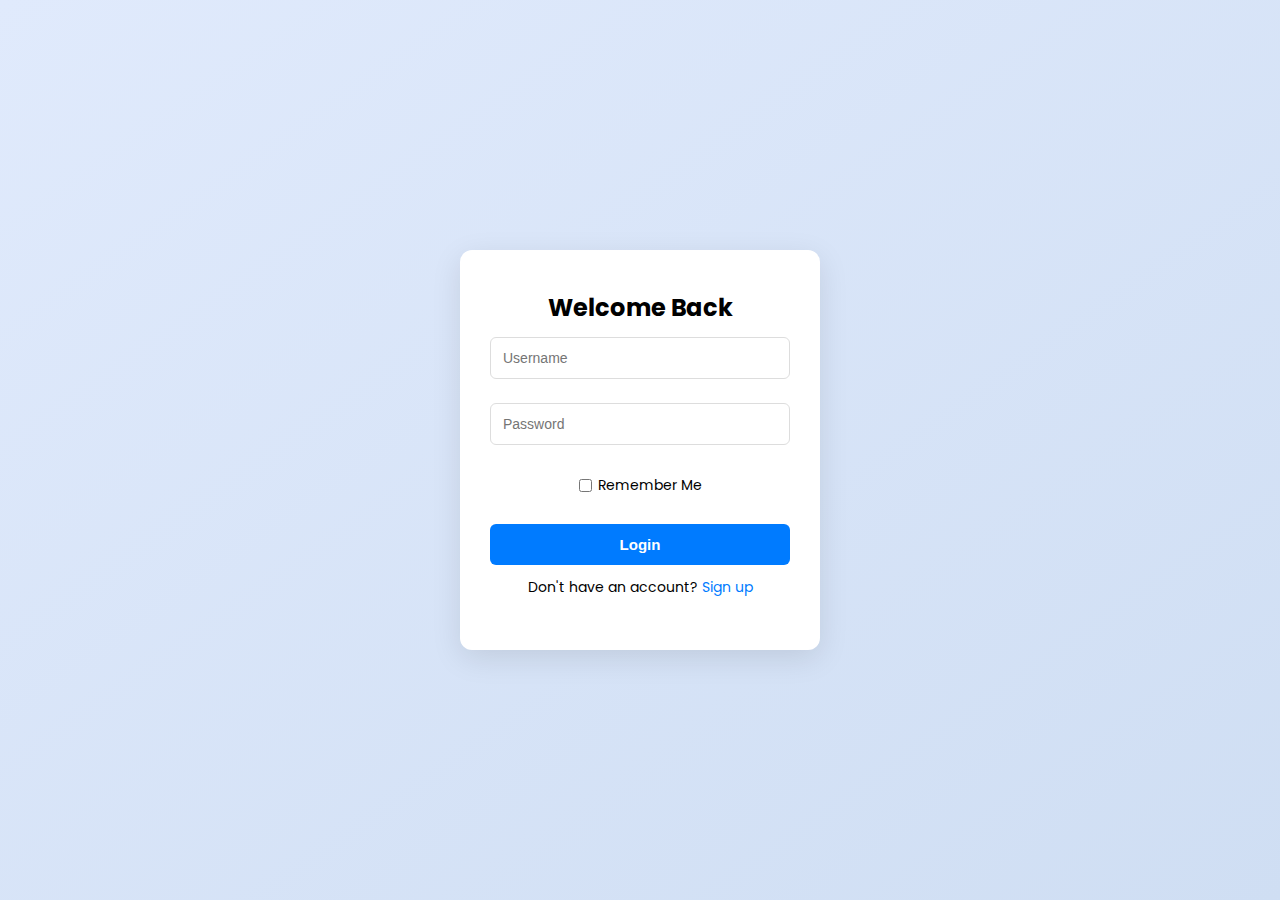
<file: login/index.html>
<!DOCTYPE html>
<html lang="en">
<head>
  <meta charset="UTF-8" />
  <meta name="viewport" content="width=device-width, initial-scale=1.0"/>
  <title>Login</title>
  <link rel="stylesheet" href="style.css" />
  <link href="https://fonts.googleapis.com/css2?family=Poppins:wght@300;600&display=swap" rel="stylesheet">
</head>
<body>
  <div class="container animate-slide-in">
    <h2>Welcome Back</h2>
    <input type="text" id="login-username" placeholder="Username" />
    <input type="password" id="login-password" placeholder="Password" />
    <label><input type="checkbox" id="remember-me" /> Remember Me</label>
    <button onclick="login()">Login</button>
    <p>Don't have an account? <a href="signup.html">Sign up</a></p>
    <p id="login-msg"></p>
  </div>
  <script src="script.js"></script>
</body>
</html>
</file>
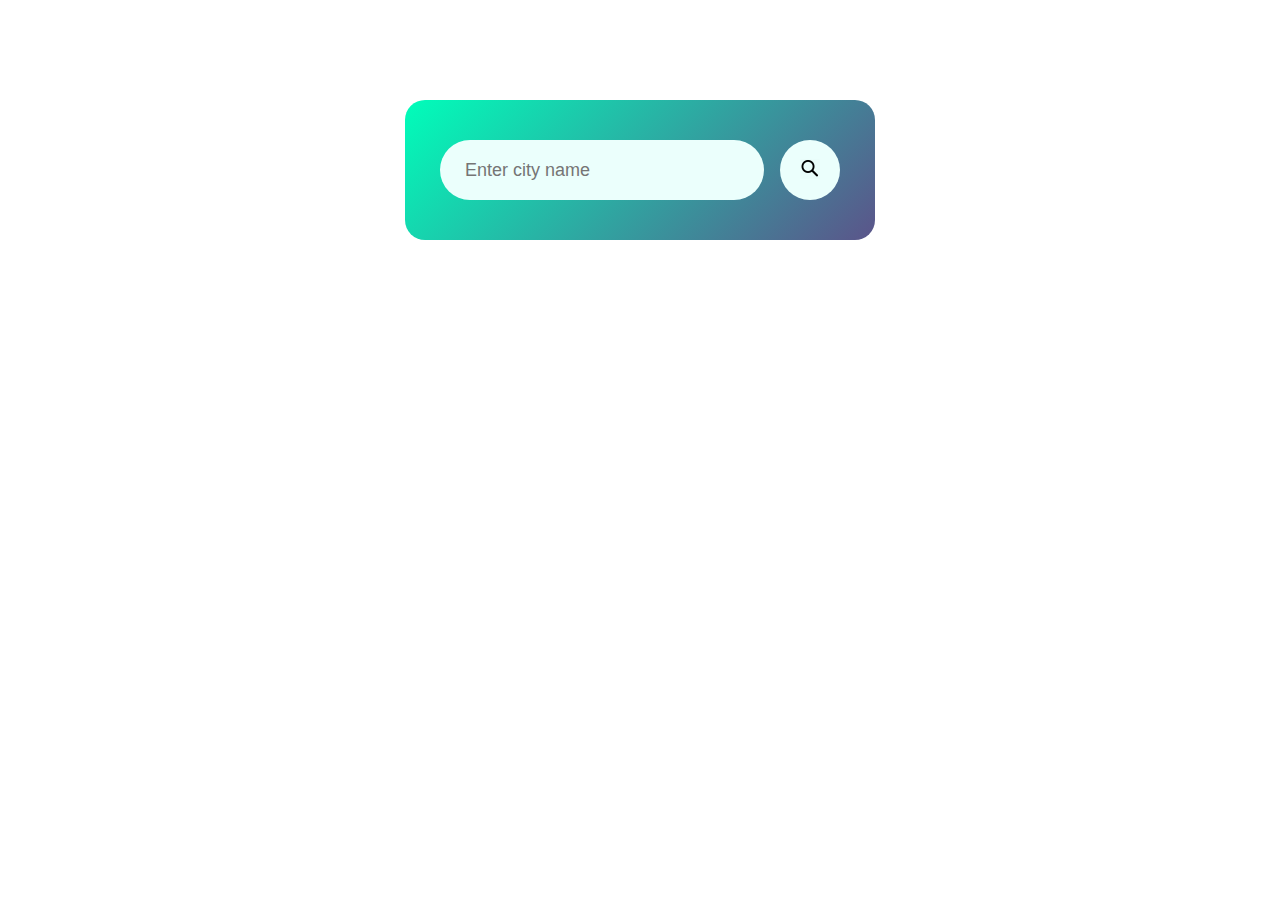
<file: weather-webapp/index.html>
<!DOCTYPE html>
<html lang="en">
<head>
    <meta charset="UTF-8">
    <meta name="viewport" content="width=device-width, initial-scale=1.0">
    <title>Weather App</title>
    <link rel="stylesheet" href="style.css">
</head>
<body>
    <div class="card">
        <div class="search">
            <input type="text" placeholder="Enter city name" spellcheck="false">
            <button><img src="search-icon-png-5.png"></button>
        </div>
        <div class="error">
            Invalid city name
        </div>
        <div class="weather">
            <img src="3d-weather-icon-day-with-rain-free-png.webp" class="weather-icon">
            <h1 class="temp">22<sup>o</sup>C</h1>
            <h2 class="city">New York</h2>
            <p class="feel">Feels like <span class="feel1"></span></p>
            <div class="details">
                <div class="col">
                    <img src="humidity.webp" class="weather-icon1">
                    <div class="text">
                        <p class="humid">50%</p>
                        <p>Humidity</p>
                    </div>
                </div>
                <div class="col">
                    <img src="windy-3d-icon-download-in-png-blend-fbx-gltf-file-formats--wind-air-storm-weather-pack-nature-icons-6044096.webp" class="weather-icon2">
                    <div class="text">
                        <p class="wind">18 km/h</p>
                        <p>Wind speed</p>
                    </div>
                </div>
            </div>
        </div>
    </div>
    <script>
        const apikey="32f240e7dbf987239fa93ae66c6225c3";
        const apiurl="https://api.openweathermap.org/data/2.5/weather?units=metric&q=";
        let temp=document.querySelector(".temp");
        let city1=document.querySelector(".city");
        let humid=document.querySelector(".humid");
        let wind=document.querySelector(".wind");
        let image=document.querySelector(".weather-icon");
        async function weather(city){
            let response=await fetch(apiurl+city+'&appid=32f240e7dbf987239fa93ae66c6225c3');
            var data=await response.json();
            console.log(data);
            if(response.status == 404){
                document.querySelector(".error").style.display="block";
                document.querySelector(".weather").style.display="none";
            }   
            else{
            temp.innerHTML=Math.round(data.main.temp)+"°C";
            city1.innerHTML=data.name;
            document.querySelector(".feel1").innerHTML=Math.round(data.main.feels_like)+"°C";
            humid.innerHTML=data.main.humidity+"%";
            wind.innerHTML=data.wind.speed+"Km/Hr";

            if(data.weather[0].main ==="Clouds"){
                image.src="3d-weather-icon-day-with-rain-free-png.webp";
            }
            else if(data.weather[0].main =="Clear"){
                image.src="clear_sky.webp";
            }
            else if(data.weather[0].main =="Rain"){
                image.src="rain.webp";
            }
            else if(data.weather[0].main =="Drizzle"){
                image.src="drizzle.webp";
            }
            else if(data.weather[0].main =="Mist"){
                image.src="mist.webp";
            }   
            document.querySelector(".weather").style.display="block";
            document.querySelector(".error").style.display="none";
        } 
        }
        document.querySelector(".search button").addEventListener("click",()=>{
            weather(document.querySelector(".search input").value);
        });
    </script>
</body>
</html>
</file>
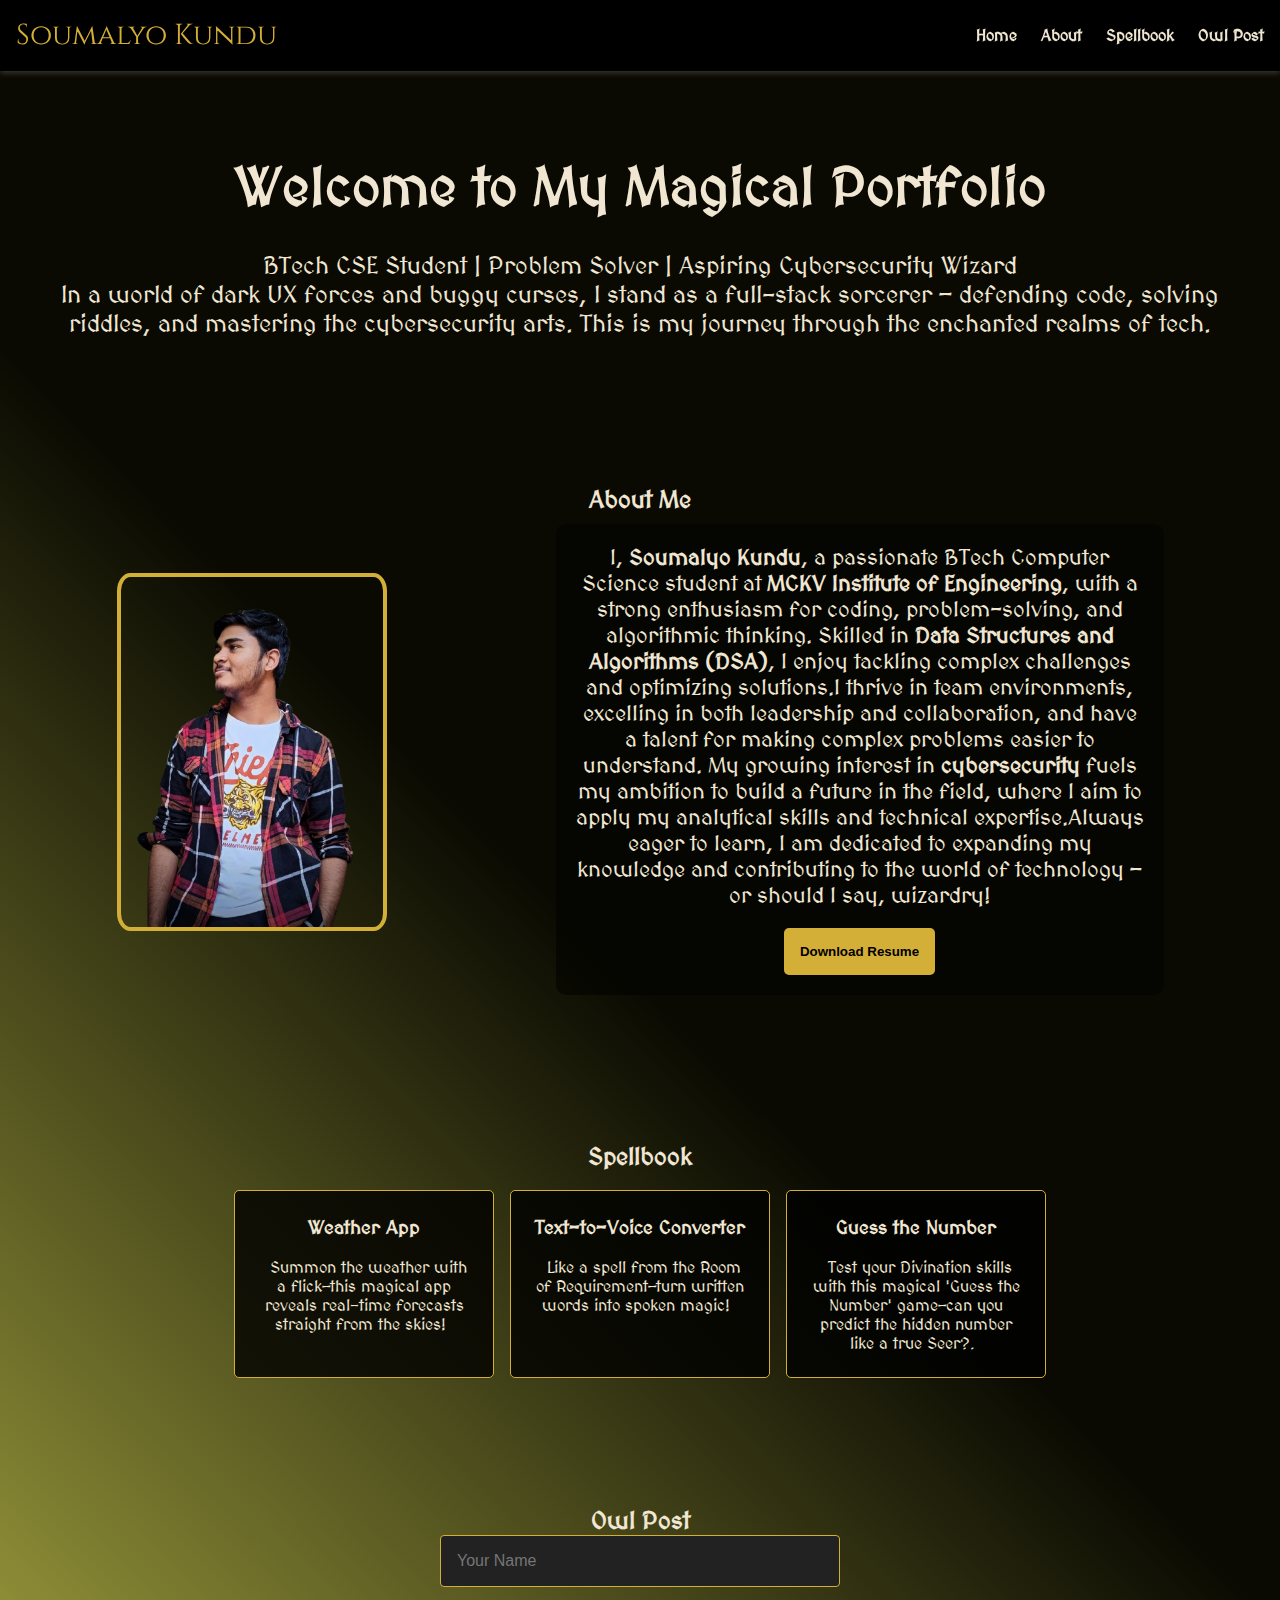
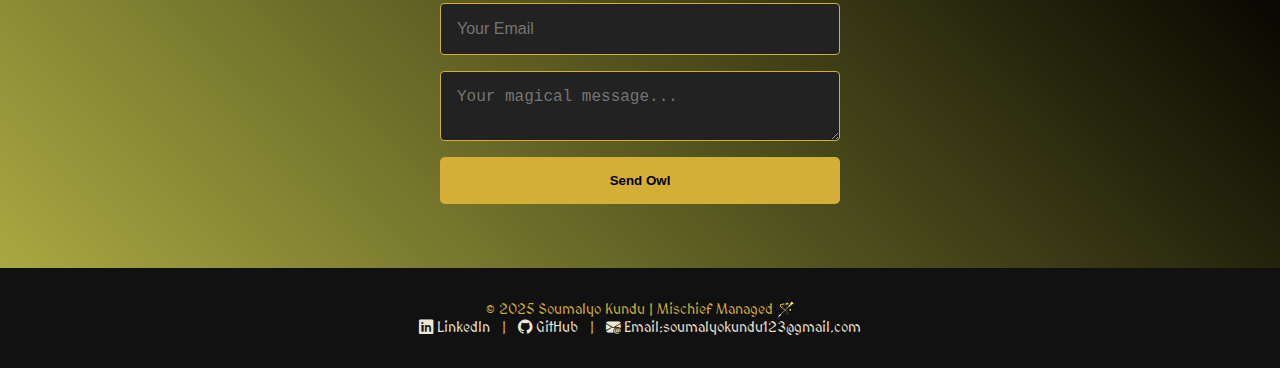
<file: Personal_Portfolio_Webpage/portfolio/index.html>
<!DOCTYPE html>
<html lang="en">
<head>
  <meta charset="UTF-8" />
  <meta name="viewport" content="width=device-width, initial-scale=1.0"/>
  <title>Soumalyo Kundu | Wizard Developer</title>
  <link rel="stylesheet" href="style.css" />
  <link href="https://fonts.googleapis.com/css2?family=Cinzel:wght@600&family=MedievalSharp&display=swap" rel="stylesheet">
  <link rel="stylesheet" href="https://cdn.jsdelivr.net/npm/bootstrap-icons@1.13.1/font/bootstrap-icons.min.css">
</head>
<body>
  <header>
    <nav class="navbar">
      <div class="logo">Soumalyo Kundu</div>
      <ul class="nav-links" id="navLinks">
        <li><a href="#home">Home</a></li>
        <li><a href="#about">About</a></li>
        <li><a href="#projects">Spellbook</a></li>
        <li><a href="#contact">Owl Post</a></li>
      </ul>
      <button class="menu-toggle" id="menuToggle">⚡</button>
    </nav>
  </header>
  </br>
  <section id="home" class="home">
    <h1>Welcome to My Magical Portfolio</h1>
  </br>
    <p>BTech CSE Student | Problem Solver | Aspiring Cybersecurity Wizard</p>
    <p>
        In a world of dark UX forces and buggy curses,  
        I stand as a full-stack sorcerer — defending code, solving riddles, and mastering the cybersecurity arts.  
        This is my journey through the enchanted realms of tech.
    </p>
  </section>
</br>
  <section id="about" class="about">
    <h2>About Me</h2>
    <div class="about-content">
        <div>
      <img src="profile-removebg-preview.png" alt="Soumalyo Kundu photo"></div>
      <div class="profile-width">
      <p>
        I, <strong>Soumalyo Kundu</strong>, a passionate BTech Computer Science student at <strong>MCKV Institute of Engineering</strong>, with a strong enthusiasm for coding, problem-solving, and algorithmic thinking. Skilled in <strong>Data Structures and Algorithms (DSA)</strong>, I enjoy tackling complex challenges and optimizing solutions.I thrive in team environments, excelling in both leadership and collaboration, and have a talent for making complex problems easier to understand. My growing interest in <strong>cybersecurity</strong> fuels my ambition to build a future in the field, where I aim to apply my analytical skills and technical expertise.Always eager to learn, I am dedicated to expanding my knowledge and contributing to the world of technology — or should I say, wizardry!
      </p>
    <div class="resume-btn"><a href="Soumalyo CV.pdf" download><button>Download Resume</button></a></div>
    </div>
      
    </div>
  </section>
</br>
  <section id="projects" class="projects">
    <h2>Spellbook</h2></br>
    <div class="project-cards">
      <div class="card">
        <h3>Weather App</h3>
        </br>
        <a href="https://weather-webapp-rose.vercel.app/" target="_blank">Summon the weather with a flick—this magical app reveals real-time forecasts straight from the skies!</a>
      </div>
      <div class="card">
        <h3>Text-to-Voice Converter</h3></br>
        <a href="https://text-to-voice-pi.vercel.app/" target="_blank">Like a spell from the Room of Requirement—turn written words into spoken magic!</a>
      </div>
      <div class="card">
        <h3>Guess the Number</h3></br>
        <a href="https://guess-number-beta-self.vercel.app/" target="_blank">Test your Divination skills with this magical 'Guess the Number' game—can you predict the hidden number like a true Seer?.</a>
      </div>
    </div>
  </section>

  <section id="contact" class="contact">
    <h2>Owl Post</h2>
    <form id="contactForm">
      <input type="text" id="name" placeholder="Your Name" required />
      <input type="email" id="email" placeholder="Your Email" required />
      <textarea id="message" placeholder="Your magical message..." required></textarea>
      <button type="submit">Send Owl</button>
    </form>
  </section>

  <footer class="footer">
    <div class="footer-content">
      <p>&copy; 2025 Soumalyo Kundu | Mischief Managed 🪄</p>
      <div class="socials">
        <a href="https://www.linkedin.com/in/soumalyo-kundu-a38157256" target="_blank"><i class="bi bi-linkedin">  </i>LinkedIn</a> |
        <a href="https://github.com/soumalyokundu123" target="_blank"><i class="bi bi-github">  </i>GitHub</a> |
        <a href="https://mail.google.com/mail/u/0/?tab=rm&ogbl#inbox" target="_blank"><i class="bi bi-envelope-at-fill">  </i>Email:soumalyokundu123@gmail.com</a>
      </div>
    </div>
  </footer>

  <script src="script.js"></script>
</body>
</html>
</file>
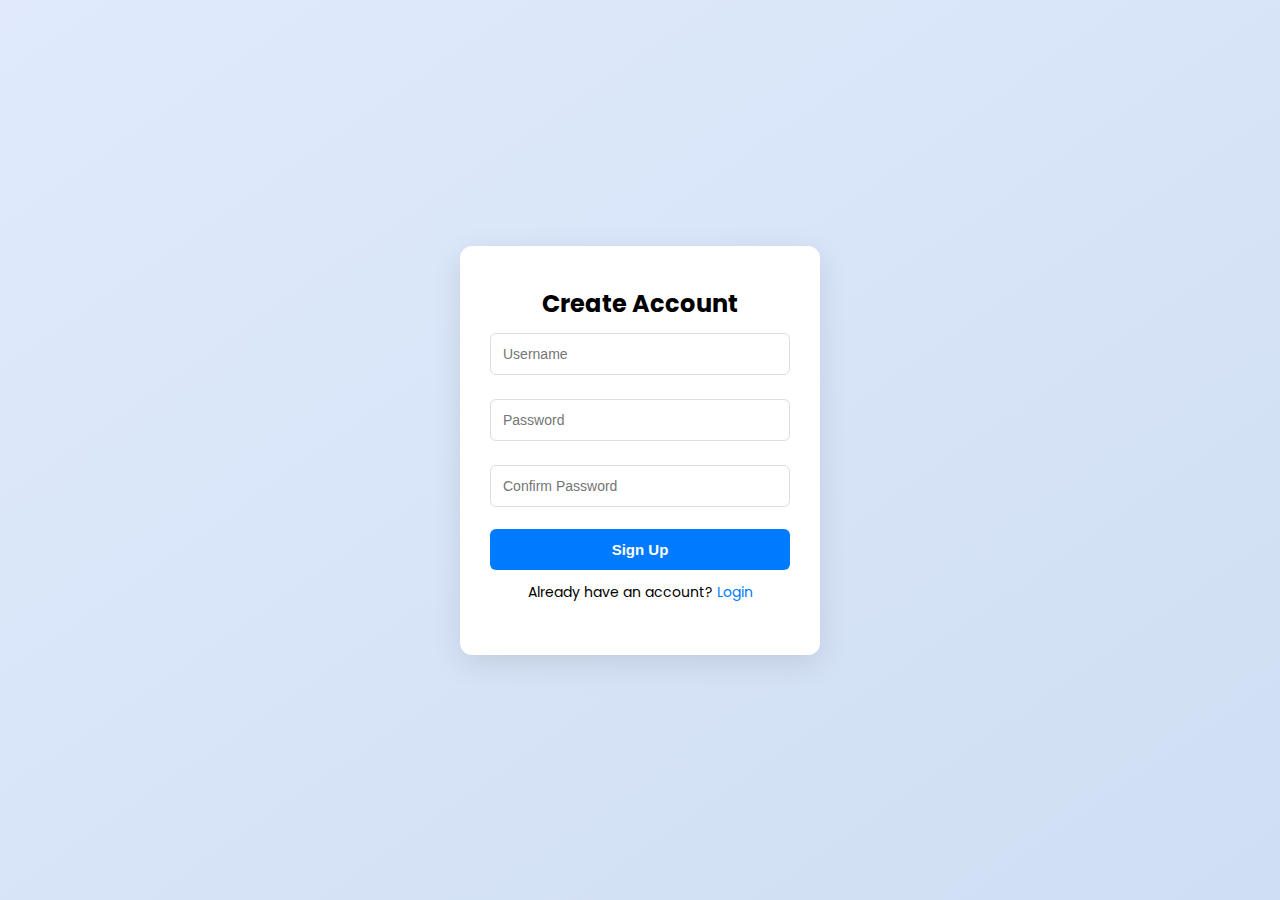
<file: login/signup.html>
<!DOCTYPE html>
<html lang="en">
<head>
  <meta charset="UTF-8"/>
  <meta name="viewport" content="width=device-width, initial-scale=1.0"/>
  <title>Sign Up</title>
  <link rel="stylesheet" href="style.css"/>
  <link href="https://fonts.googleapis.com/css2?family=Poppins:wght@300;600&display=swap" rel="stylesheet">
</head>
<body>
  <div class="container animate-slide-in">
    <h2>Create Account</h2>
    <input type="text" id="signup-username" placeholder="Username"/>
    <input type="password" id="signup-password" placeholder="Password"/>
    <input type="password" id="signup-confirm" placeholder="Confirm Password"/>
    <button onclick="signup()">Sign Up</button>
    <p>Already have an account? <a href="index.html">Login</a></p>
    <p id="signup-msg"></p>
  </div>
  <script src="script.js"></script>
</body>
</html>
</file>
<file: weather-webapp/style.css>
*{
    margin: 0;
    padding: 0;
    font-family: 'Poppins',sans-serif;
    box-sizing: border-box;
}
/* body{
    background: #222;
} */
.card{
    width:90%;
    max-width:470px;
    background-image: linear-gradient(135deg,#00feba,#5b548a);
    color: #fff;
    margin: 100px auto 0;
    border-radius: 20px;
    padding:40px 35px;
    text-align: center;
}
.search{
    width:100%;
    display:flex;
    align-items: center;
    justify-content: space-between;
}
.search input{
    border:0;
    outline:0;
    background: #ebfffc;
    color:#555;
    padding:10px 25px;
    height:60px;
    border-radius: 30px;
    flex: 1;
    margin-right: 16px;
    font-size: 18px;
}
.search button{
    border:0;
    outline: 0;
    background: #ebfffc;
    border-radius: 50%;
    width:60px;
    height:60px;
    cursor: pointer;
}
button:hover{
    background-color: aquamarine;
}
.search button img{
    height: 20px;
}
.weather-icon{
    height: 130px;
    margin-top: 20px;
    background-color: transparent;
}
.details{
    display: flex;
    justify-content: space-between;
    margin-top: 40px;
}
.col{
    display: flex;
    align-items: center;
    text-align: left;
}
.text{
    padding: 15px;
}
.text1{
    padding:18px;
}
.weather-icon1{
    height:90px;
}
.weather-icon2{
    height:70px;
}
.humid,.wind{
    font-size: 28px;
    margin-top:-6px;
}
.weather{
    display: none;
}
.error{
    text-align: left;
    margin-top: 10px;
    display: none;
}
</file>
<file: login/style.css>
/* Reset and Fonts */
* {
  box-sizing: border-box;
  margin: 0;
  padding: 0;
}

body {
  font-family: 'Poppins', sans-serif;
  background: linear-gradient(145deg, #e0eafc, #cfdef3);
  min-height: 100vh;
  display: flex;
  justify-content: center;
  align-items: center;
  padding: 20px;
}

.container {
  background: white;
  padding: 40px 30px;
  border-radius: 12px;
  box-shadow: 0 8px 30px rgba(0, 0, 0, 0.1);
  width: 100%;
  max-width: 360px;
  text-align: center;
  animation: fadeSlideIn 0.6s ease;
}

input {
  width: 100%;
  padding: 12px;
  margin: 12px 0;
  border: 1px solid #ddd;
  border-radius: 6px;
  font-size: 14px;
}

input:focus {
  border-color: #007BFF;
  box-shadow: 0 0 5px rgba(0, 123, 255, 0.2);
  outline: none;
}

button {
  width: 100%;
  padding: 12px;
  margin-top: 10px;
  background: #007BFF;
  border: none;
  border-radius: 6px;
  color: white;
  font-weight: 600;
  cursor: pointer;
  font-size: 15px;
  transition: background 0.3s;
}

button:hover {
  background: #0056b3;
}

label {
  font-size: 14px;
  margin: 10px 0;
  display: inline-flex;
  align-items: center;
  gap: 6px;
  cursor: pointer;
}

input[type="checkbox"] {
  width: auto;
  accent-color: #007BFF;
}

p {
  font-size: 14px;
  margin-top: 12px;
}

a {
  color: #007BFF;
  text-decoration: none;
}

a:hover {
  text-decoration: underline;
}

#login-msg, #signup-msg {
  margin-top: 12px;
  font-weight: 500;
}

/* Animation */
@keyframes fadeSlideIn {
  from {
    opacity: 0;
    transform: translateY(40px);
  }
  to {
    opacity: 1;
    transform: translateY(0);
  }
}

/* Responsive */
@media (max-width: 480px) {
  .container {
    padding: 30px 20px;
  }
}
</file>
<file: Personal_Portfolio_Webpage/portfolio/style.css>
/* Base */
@import url("https://cdn.jsdelivr.net/npm/bootstrap-icons@1.13.1/font/bootstrap-icons.min.css");
* {
    margin: 0;
    padding: 0;
    box-sizing: border-box;
  }
  
  html {
    scroll-behavior: smooth;
  }
  
  body {
    font-family: 'MedievalSharp', cursive;
    background: linear-gradient(45deg,#b3b346,#0a0a02,#0a0a02);
    color: #f0e6d2;
  }
  .home{
    font-size: 27px;
  }
  .home p{
    font-size: 24px;
  }
  /* Sticky Header */
  header {
    background: #000;
    color: #f0e6d2;
    position: sticky;
    top: 0;
    z-index: 1000;
    box-shadow: 0 2px 6px rgba(255, 255, 255, 0.2);
  }
  
  /* Navbar */
  .navbar {
    display: flex;
    justify-content: space-between;
    align-items: center;
    padding: 1rem;
  }
  
  .logo {
    font-family: 'Cinzel', serif;
    font-size: 1.8rem;
    color: #d4af37;
  }
  
  .nav-links {
    display: flex;
    list-style: none;
    transition: max-height 0.3s ease-out;
  }
  
  .nav-links li {
    margin-left: 1.5rem;
  }
  
  .nav-links a {
    color: #f0e6d2;
    text-decoration: none;
    font-weight: bold;
  }
  
  .menu-toggle {
    display: none;
    background: none;
    color: #f0e6d2;
    font-size: 28px;
    border: none;
    cursor: pointer;
  }
  
  /* Sections */
  section {
    padding: 4rem 2rem;
    text-align: center;
  }
  
  /* About Section */
  .about-content {
    display: flex;
    flex-direction: row;
    align-items: center;
    justify-content: space-around;
  }

  .profile-width{
    max-width: 50%;
    font-size: 22px;
    background-color: rgba(0, 0, 0, 0.5);
    padding: 20px;
    border-radius: 10px;
    margin-top: 10px;
  }
  .resume-btn{
    display: flex;
    align-items: center;
    justify-content: center;
    margin-top: 20px;
  }
  .about-content img {
    width: 270px;
    border-radius: 5%;
    border: 4px solid #d4af37;
    margin-bottom: 1rem;
    margin-top: 15px;
  }
  
  /* Projects (Spellbook) */
  .project-cards {
    display: flex;
    flex-wrap: wrap;
    justify-content: center;
    gap: 1rem;
  }
  
  .card {
    background: rgba(0, 0, 0, 0.8);
    padding: 1.5rem;
    border: 1px solid #d4af37;
    width: 260px;
    border-radius: 5px;
    transition: transform 0.3s;
  }
  .card a{
    color: #f0e6d2;
    text-decoration: none;
    margin: 0 0.5rem;
  }
  .card:hover {
    transform: scale(1.05);
  }
  
  /* Contact (Owl Post) */
  form {
    display: flex;
    flex-direction: column;
    gap: 1rem;
    max-width: 400px;
    margin: 0 auto;
  }
  
  input, textarea {
    padding: 1rem;
    background: #222;
    color: #f0e6d2;
    border: 1px solid #d4af37;
    border-radius: 4px;
    font-size: 1rem;
  }
  
  button {
    padding: 1rem;
    background: #d4af37;
    color: #000;
    font-weight: bold;
    border: none;
    border-radius: 5px;
    cursor: pointer;
  }
  
  /* Footer */
  .footer {
    background-color: #111;
    color: #d4af37;
    padding: 2rem;
    text-align: center;
    font-size: 0.9rem;
  }
  
  .footer .socials a {
    color: #f0e6d2;
    text-decoration: none;
    margin: 0 0.5rem;
  }
  
  .footer .socials a:hover {
    color: #d4af37;
    text-decoration: underline;
  }
  
  /* Responsive */
  @media (max-width: 768px) {
  .about-content {
    flex-direction: column;
    align-items: center;
    text-align: center;
  }

  .about-content img {
    width: 70%;
    margin: 10px auto;
    border-radius: 12px;
  }

  .profile-width {
    max-width: 90%;
    font-size: 1rem;
    padding: 10px;
    line-height: 1.6;
  }

  .project-cards {
    flex-direction: column;
    align-items: center;
  }

  .nav-links {
    flex-direction: column;
    background: #000;
    position: absolute;
    top: 60px;
    right: 0;
    width: 100%;
    max-height: 0;
    overflow: hidden;
    z-index: 999;
  }

  .nav-links.active {
    max-height: 300px;
  }

  .nav-links li {
    padding: 1rem;
    text-align: center;
    border-top: 1px solid #444;
  }

  .menu-toggle {
    display: block;
  }

  .home {
    font-size: 22px;
  }

  .home p {
    font-size: 18px;
  }
}
</file>
